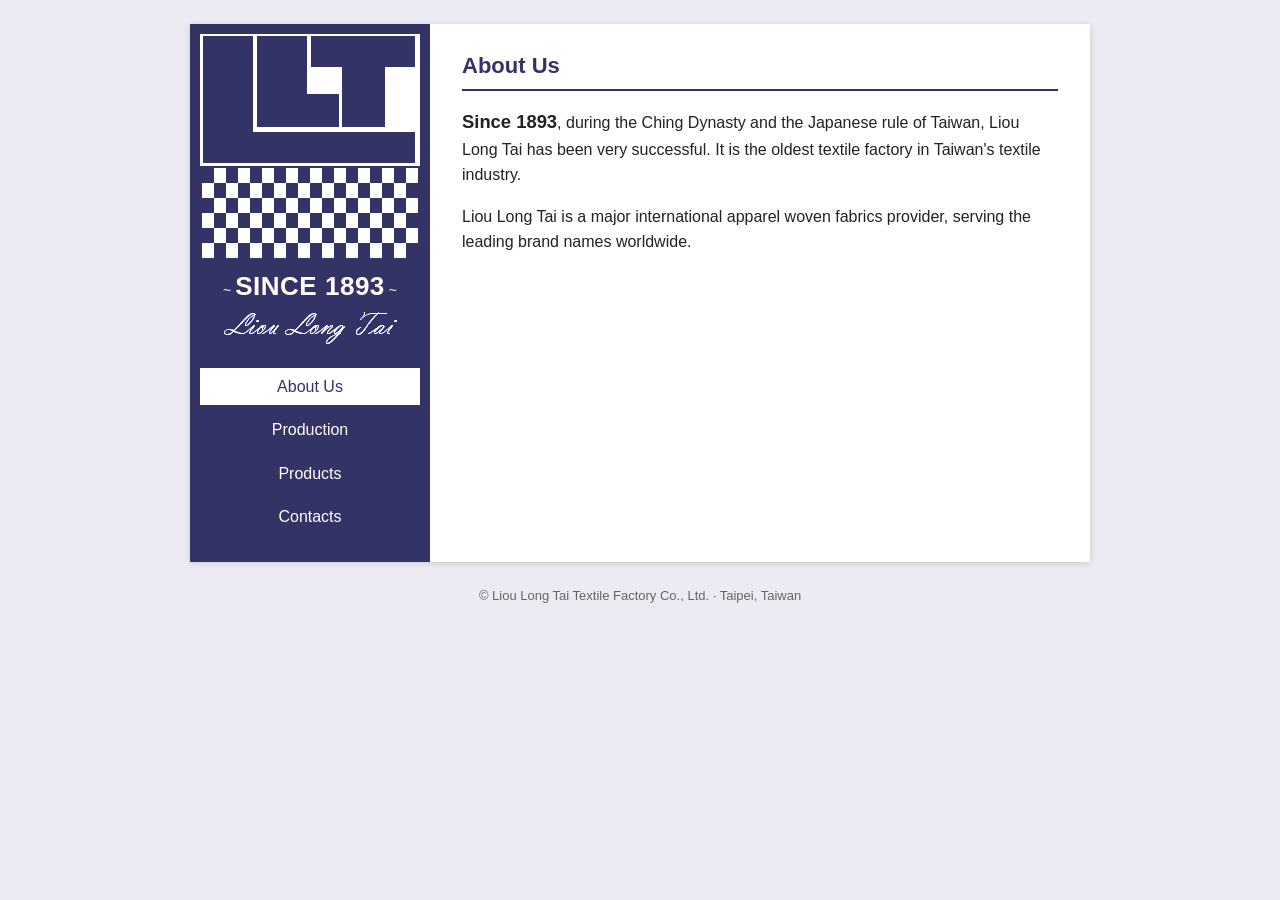
<file: index.html>
<!DOCTYPE html>
<html lang="en">
<head>
<meta charset="utf-8">
<meta name="viewport" content="width=device-width, initial-scale=1">
<title>Liou Long Tai - About</title>
<meta name="description" content="Liou Long Tai Textile Factory Co., Ltd. — Taiwan's oldest textile factory, woven apparel fabrics since 1893.">
<link rel="stylesheet" href="style.css">
</head>
<body>
<div class="wrap">
<aside class="side">
<a href="index.html" class="brand"><img src="lntlogo.png" alt="Liou Long Tai" width="220" height="132"></a>
<img src="checkerslogo.png" alt="" width="220" height="94">
<p class="since">~ <b>SINCE 1893</b> ~</p>
<img src="logo.png" alt="" width="173" height="32" class="small">
<nav>
<a href="index.html" aria-current="page">About Us</a>
<a href="production.html">Production</a>
<a href="products.html">Products</a>
<a href="contacts.html">Contacts</a>
</nav>
</aside>
<main>
<h1>About Us</h1>
<p class="lead"><strong>Since 1893</strong>, during the Ching Dynasty and the Japanese rule of Taiwan, Liou Long Tai has been very successful. It is the oldest textile factory in Taiwan's textile industry.</p>
<p>Liou Long Tai is a major international apparel woven fabrics provider, serving the leading brand names worldwide.</p>
</main>
</div>
<footer>&copy; Liou Long Tai Textile Factory Co., Ltd. &middot; Taipei, Taiwan</footer>
</body>
</html>
</file>
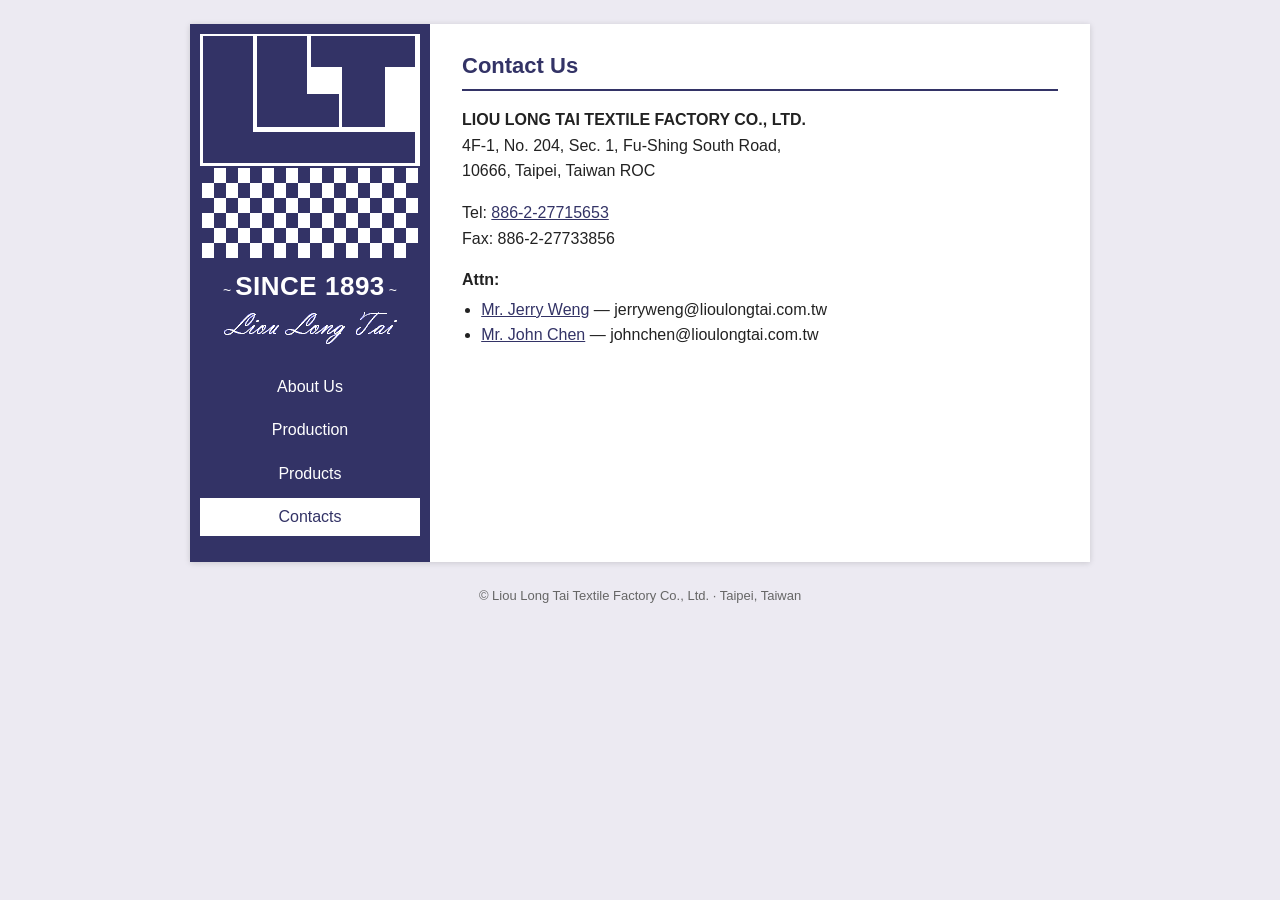
<file: contacts.html>
<!DOCTYPE html>
<html lang="en">
<head>
<meta charset="utf-8">
<meta name="viewport" content="width=device-width, initial-scale=1">
<title>Liou Long Tai - Contacts</title>
<meta name="description" content="Liou Long Tai Textile Factory Co., Ltd. — Taiwan's oldest textile factory, woven apparel fabrics since 1893.">
<link rel="stylesheet" href="style.css">
</head>
<body>
<div class="wrap">
<aside class="side">
<a href="index.html" class="brand"><img src="lntlogo.png" alt="Liou Long Tai" width="220" height="132"></a>
<img src="checkerslogo.png" alt="" width="220" height="94">
<p class="since">~ <b>SINCE 1893</b> ~</p>
<img src="logo.png" alt="" width="173" height="32" class="small">
<nav>
<a href="index.html">About Us</a>
<a href="production.html">Production</a>
<a href="products.html">Products</a>
<a href="contacts.html" aria-current="page">Contacts</a>
</nav>
</aside>
<main>
<h1>Contact Us</h1>
<address>
<strong>LIOU LONG TAI TEXTILE FACTORY CO., LTD.</strong><br>
4F-1, No. 204, Sec. 1, Fu-Shing South Road,<br>
10666, Taipei, Taiwan ROC
</address>
<p>Tel: <a href="tel:+886227715653">886-2-27715653</a><br>Fax: 886-2-27733856</p>
<p class="attn">Attn:</p>
<ul class="people">
<li><a href="mailto:jerryweng@lioulongtai.com.tw">Mr. Jerry Weng</a> &mdash; jerryweng@lioulongtai.com.tw</li>
<li><a href="mailto:johnchen@lioulongtai.com.tw">Mr. John Chen</a> &mdash; johnchen@lioulongtai.com.tw</li>
</ul>
</main>
</div>
<footer>&copy; Liou Long Tai Textile Factory Co., Ltd. &middot; Taipei, Taiwan</footer>
</body>
</html>
</file>
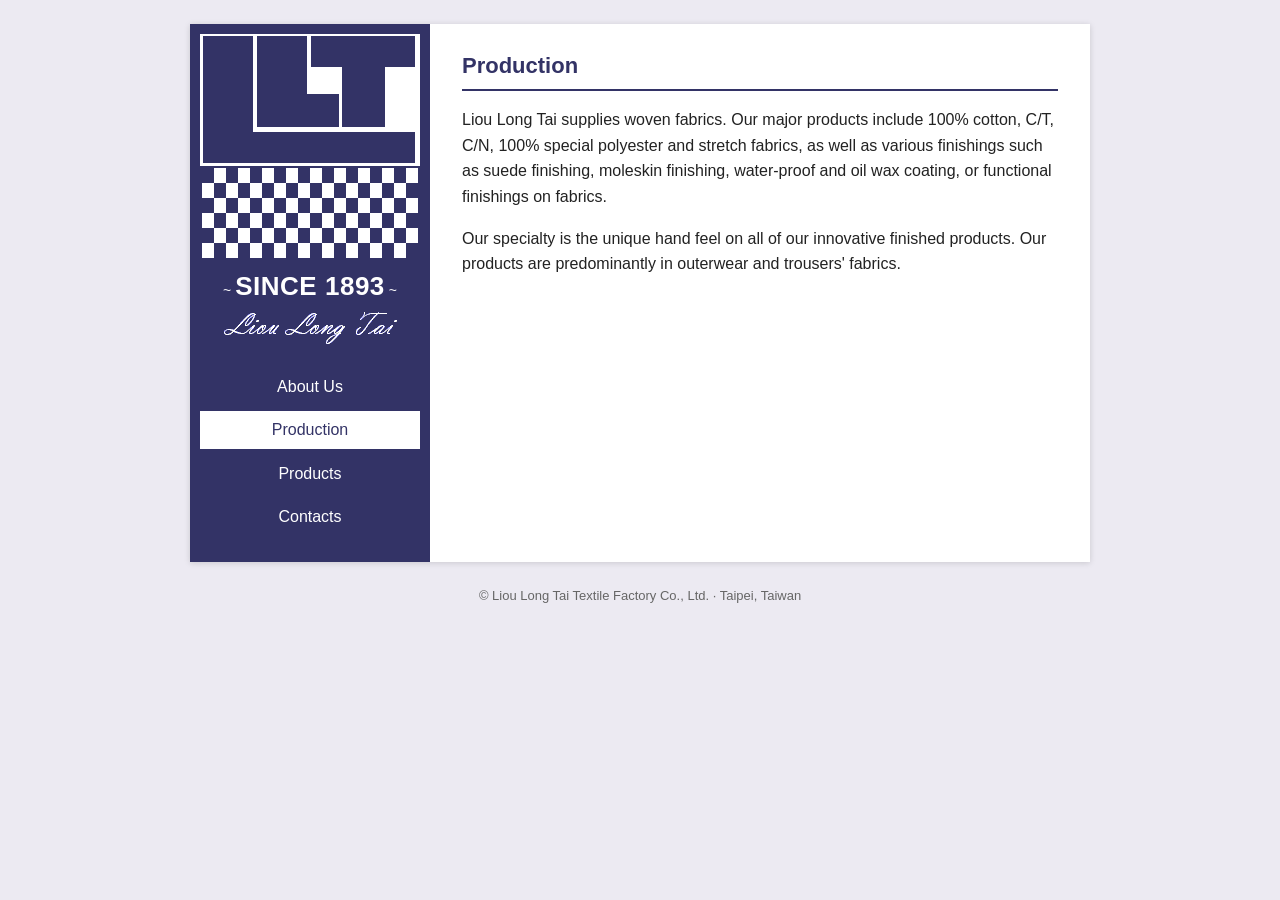
<file: production.html>
<!DOCTYPE html>
<html lang="en">
<head>
<meta charset="utf-8">
<meta name="viewport" content="width=device-width, initial-scale=1">
<title>Liou Long Tai - Production</title>
<meta name="description" content="Liou Long Tai Textile Factory Co., Ltd. — Taiwan's oldest textile factory, woven apparel fabrics since 1893.">
<link rel="stylesheet" href="style.css">
</head>
<body>
<div class="wrap">
<aside class="side">
<a href="index.html" class="brand"><img src="lntlogo.png" alt="Liou Long Tai" width="220" height="132"></a>
<img src="checkerslogo.png" alt="" width="220" height="94">
<p class="since">~ <b>SINCE 1893</b> ~</p>
<img src="logo.png" alt="" width="173" height="32" class="small">
<nav>
<a href="index.html">About Us</a>
<a href="production.html" aria-current="page">Production</a>
<a href="products.html">Products</a>
<a href="contacts.html">Contacts</a>
</nav>
</aside>
<main>
<h1>Production</h1>
<p>Liou Long Tai supplies woven fabrics. Our major products include 100% cotton, C/T, C/N, 100% special polyester and stretch fabrics, as well as various finishings such as suede finishing, moleskin finishing, water-proof and oil wax coating, or functional finishings on fabrics.</p>
<p>Our specialty is the unique hand feel on all of our innovative finished products. Our products are predominantly in outerwear and trousers' fabrics.</p>
</main>
</div>
<footer>&copy; Liou Long Tai Textile Factory Co., Ltd. &middot; Taipei, Taiwan</footer>
</body>
</html>
</file>
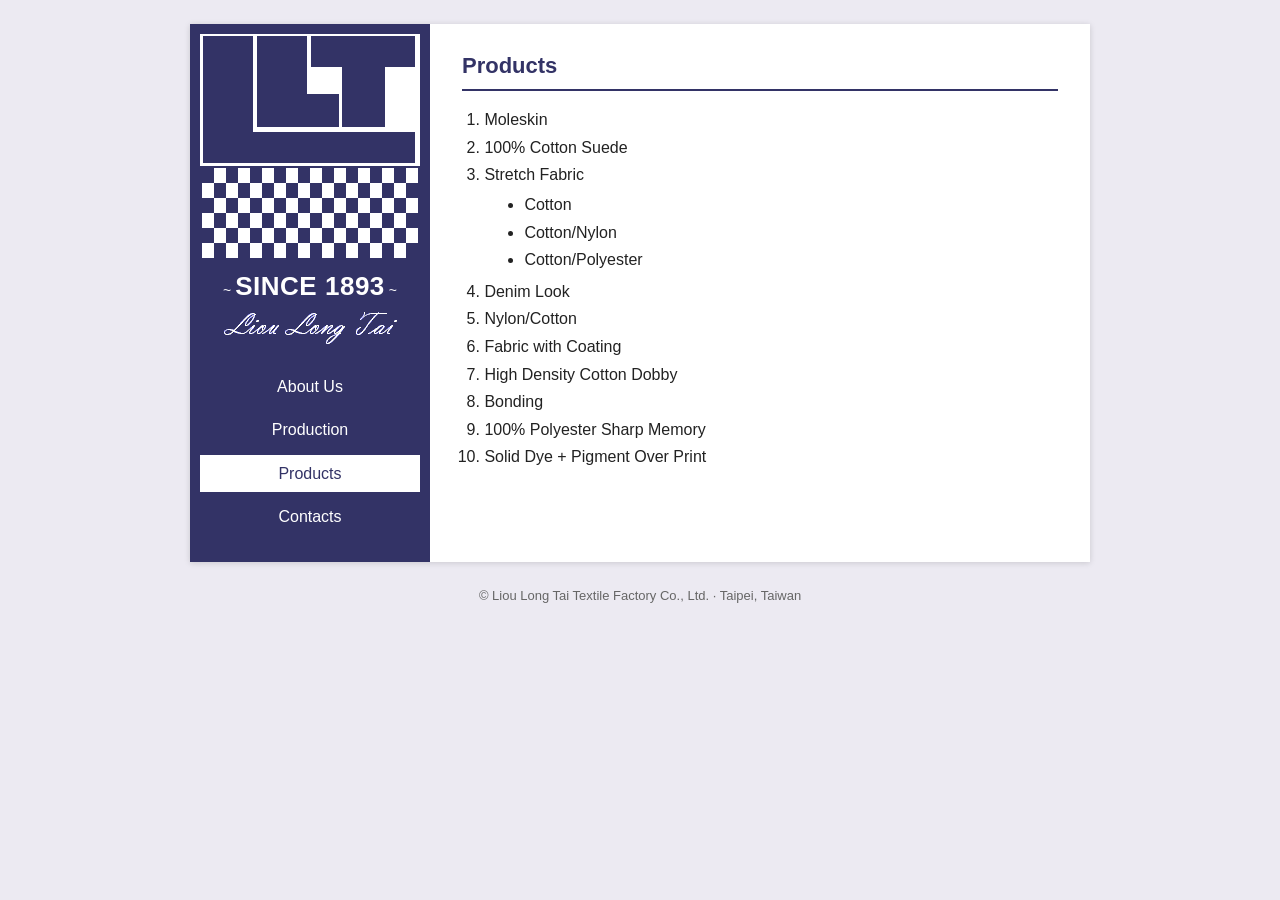
<file: products.html>
<!DOCTYPE html>
<html lang="en">
<head>
<meta charset="utf-8">
<meta name="viewport" content="width=device-width, initial-scale=1">
<title>Liou Long Tai - Products</title>
<meta name="description" content="Liou Long Tai Textile Factory Co., Ltd. — Taiwan's oldest textile factory, woven apparel fabrics since 1893.">
<link rel="stylesheet" href="style.css">
</head>
<body>
<div class="wrap">
<aside class="side">
<a href="index.html" class="brand"><img src="lntlogo.png" alt="Liou Long Tai" width="220" height="132"></a>
<img src="checkerslogo.png" alt="" width="220" height="94">
<p class="since">~ <b>SINCE 1893</b> ~</p>
<img src="logo.png" alt="" width="173" height="32" class="small">
<nav>
<a href="index.html">About Us</a>
<a href="production.html">Production</a>
<a href="products.html" aria-current="page">Products</a>
<a href="contacts.html">Contacts</a>
</nav>
</aside>
<main>
<h1>Products</h1>
<ol class="products">
<li>Moleskin</li>
<li>100% Cotton Suede</li>
<li>Stretch Fabric
  <ul><li>Cotton</li><li>Cotton/Nylon</li><li>Cotton/Polyester</li></ul></li>
<li>Denim Look</li>
<li>Nylon/Cotton</li>
<li>Fabric with Coating</li>
<li>High Density Cotton Dobby</li>
<li>Bonding</li>
<li>100% Polyester Sharp Memory</li>
<li>Solid Dye + Pigment Over Print</li>
</ol>
</main>
</div>
<footer>&copy; Liou Long Tai Textile Factory Co., Ltd. &middot; Taipei, Taiwan</footer>
</body>
</html>
</file>
<file: style.css>
:root{--navy:#333366;--ink:#222;--muted:#666}
*{box-sizing:border-box}
body{margin:0;font-family:Arial,Helvetica,sans-serif;color:var(--ink);background:#eceaf2;line-height:1.6}
.wrap{max-width:900px;margin:24px auto;display:flex;background:#fff;box-shadow:0 1px 6px rgba(0,0,0,.15)}
.side{background:var(--navy);color:#fff;width:240px;flex:none;padding:10px;text-align:center}
.side img{display:block;margin:0 auto;max-width:100%;height:auto}
.side img.small{margin-bottom:16px}
.since{margin:6px 0 4px;font-size:14px}.since b{font-size:26px;letter-spacing:.02em}
nav{display:flex;flex-direction:column;gap:6px;padding:8px 0 16px}
nav a{color:#fff;text-decoration:none;font-size:16px;padding:6px 8px}
nav a:hover,nav a:focus,nav a[aria-current]{background:#fff;color:var(--navy)}
main{padding:24px 32px;flex:1;min-width:0}
h1{font-size:22px;color:var(--navy);margin:0 0 16px;border-bottom:2px solid var(--navy);padding-bottom:6px}
.lead strong{font-size:1.15em}
.products{padding-left:1.4em}.products li{margin:2px 0}.products ul{list-style:disc;margin:4px 0 6px}
address{font-style:normal;margin-bottom:12px}
.attn{margin-bottom:4px;font-weight:bold}.people{margin-top:0;padding-left:1.2em}
a{color:var(--navy)}
footer{text-align:center;color:var(--muted);font-size:13px;padding:0 0 24px}
@media (max-width:640px){.wrap{flex-direction:column;margin:0}.side{width:auto}nav{flex-direction:row;flex-wrap:wrap;justify-content:center}main{padding:20px}}
</file>
